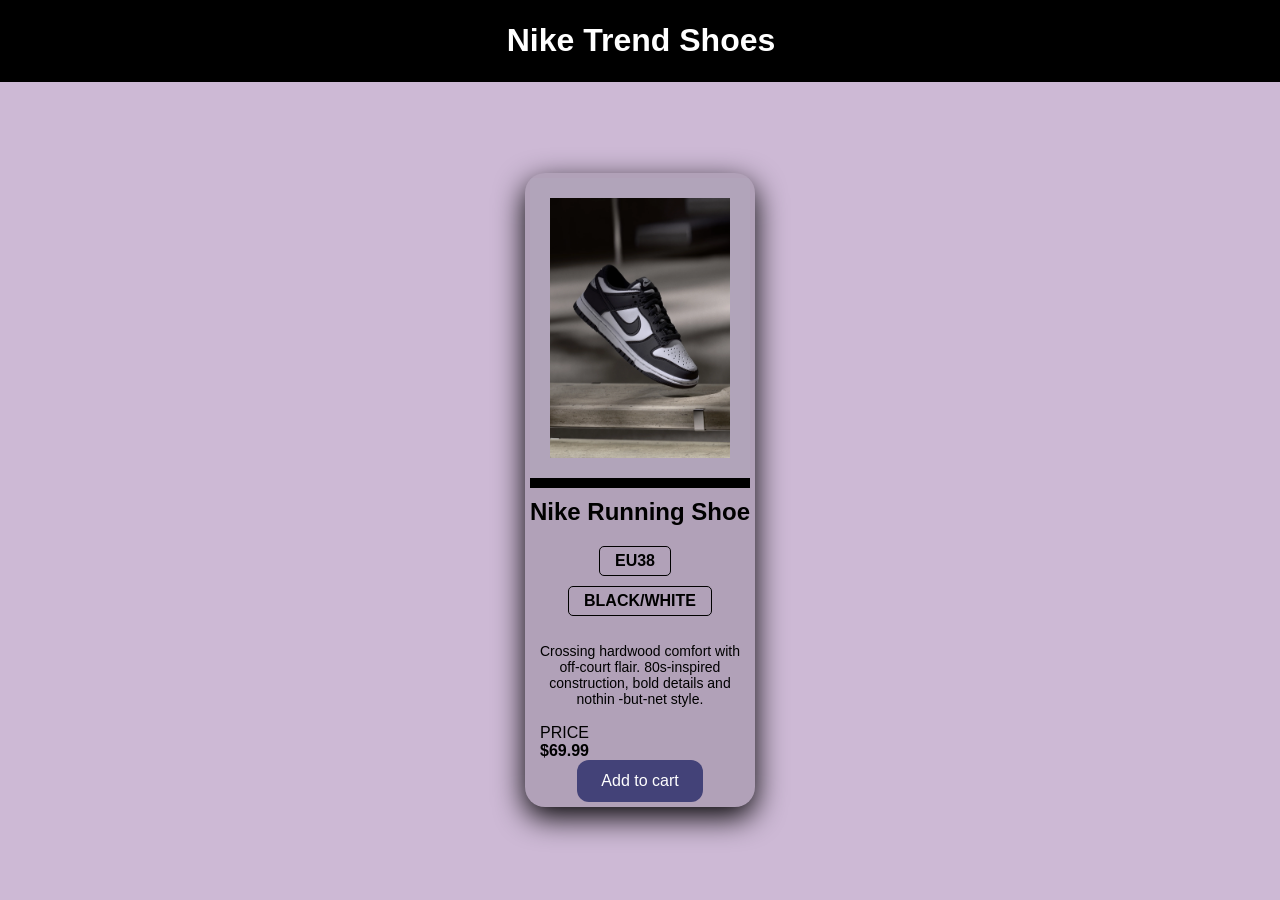
<file: html.4/index.html>
<html lang="en">

<head>
    <meta charset="UTF-8">
    <meta name="viewport" content="width=device-width, initial-scale=1.0">
    <title>Shoe Card</title>
    <link rel="stylesheet" href="style.css">
</head>

<body>
    <header class="fixedheader">
        <h1>Nike Trend Shoes</h1>
    </header>


    <div class="content">
        <a href="#" class="floatbtn1">♡</a>
        <a href="#" class="floatbtn2">🛒</a>
        <div class="img">
            <img src="nike.jpg" alt="shoe">
        </div>



        <h2>Nike Running Shoe</h2>

        <div>
            <span class="tag1">EU38</span>
            <span class="tag2">BLACK/WHITE</span>

        </div>

        <p>
            Crossing hardwood comfort with off-court flair.
            80s-inspired construction,
            bold details and nothin -but-net style.
        </p>
        <div>
            <div class="price1">PRICE</div>
            <div class="price">$69.99</div>
            <button class="box">Add to cart</button>
        </div>

    </div>

</body>

</html>
</file>
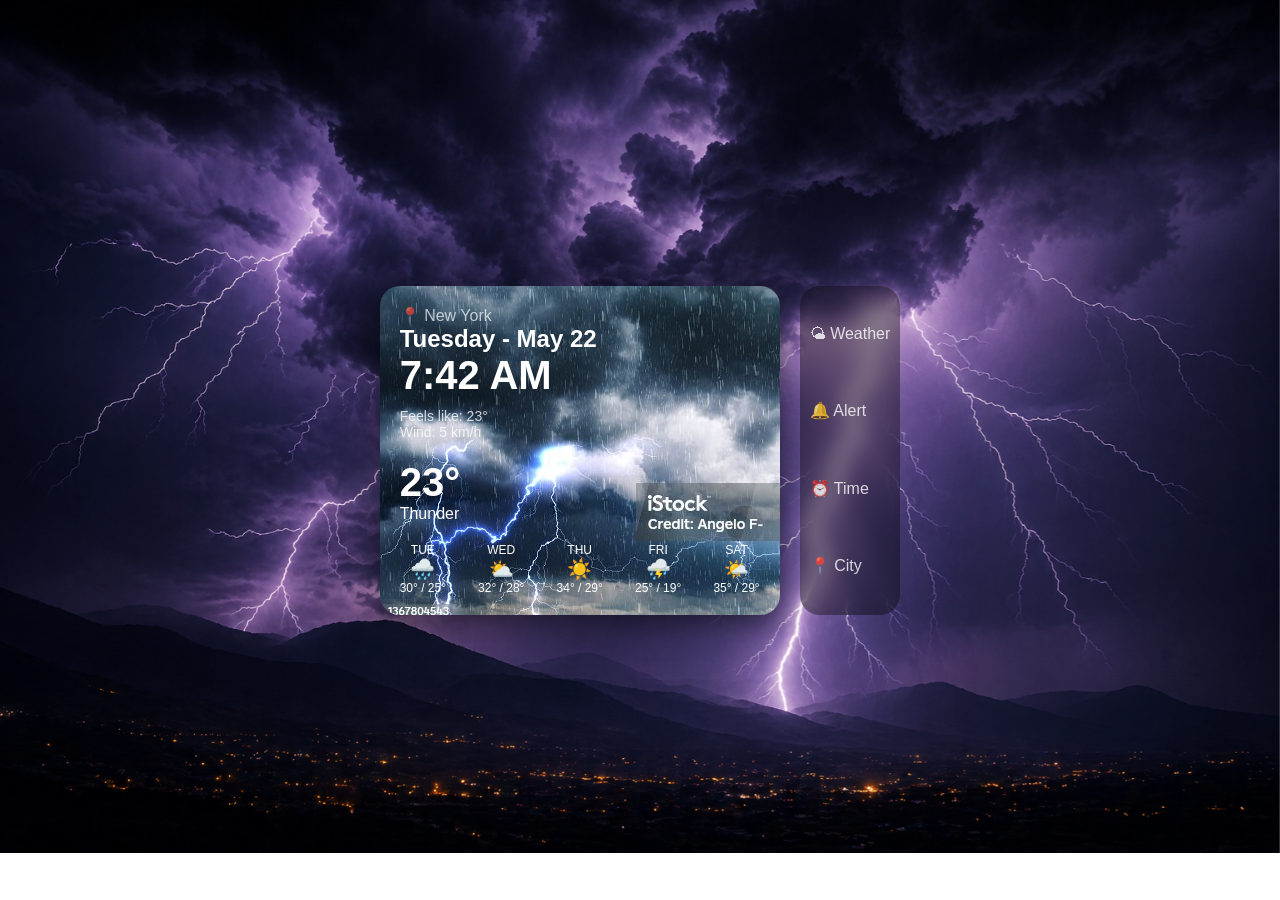
<file: html.5/index.html>
<!DOCTYPE html>
<html lang="en">

<head>
    <meta charset="UTF-8">
    <title>Weather Dashboard</title>
    <link rel="stylesheet" href="style.css">
</head>

<body>

    <div class="container">


        <div class="card">
            <div class="picture">
                <img src="weather.png" alt="rainy">
            </div>
            <div class="top">
                <p class="location">📍 New York</p>
                <h2>Tuesday - May 22</h2>
                <h1>7:42 AM</h1>

                <div class="info">
                    <p>Feels like: 23°</p>
                    <p>Wind: 5 km/h</p>
                </div>
            </div>

            <div class="weather-main">
                <h2>23°</h2>
                <p>Thunder</p>
            </div>

            <!-- WEEK -->
            <div class="week">
                <div class="day">
                    <p>TUE</p>
                    <span>🌧️</span>
                    <p>30° / 25°</p>
                </div>
                <div class="day">
                    <p>WED</p>
                    <span>⛅</span>
                    <p>32° / 28°</p>
                </div>
                <div class="day">
                    <p>THU</p>
                    <span>☀️</span>
                    <p>34° / 29°</p>
                </div>
                <div class="day">
                    <p>FRI</p>
                    <span>⛈️</span>
                    <p>25° / 19°</p>
                </div>
                <div class="day">
                    <p>SAT</p>
                    <span>🌤️</span>
                    <p>35° / 29°</p>
                </div>
            </div>
        </div>


        <div class="sidebar">
            <p>🌤 Weather</p>
            <p>🔔 Alert</p>
            <p>⏰ Time</p>
            <p>📍 City</p>
        </div>

    </div>

</body>

</html>
</file>
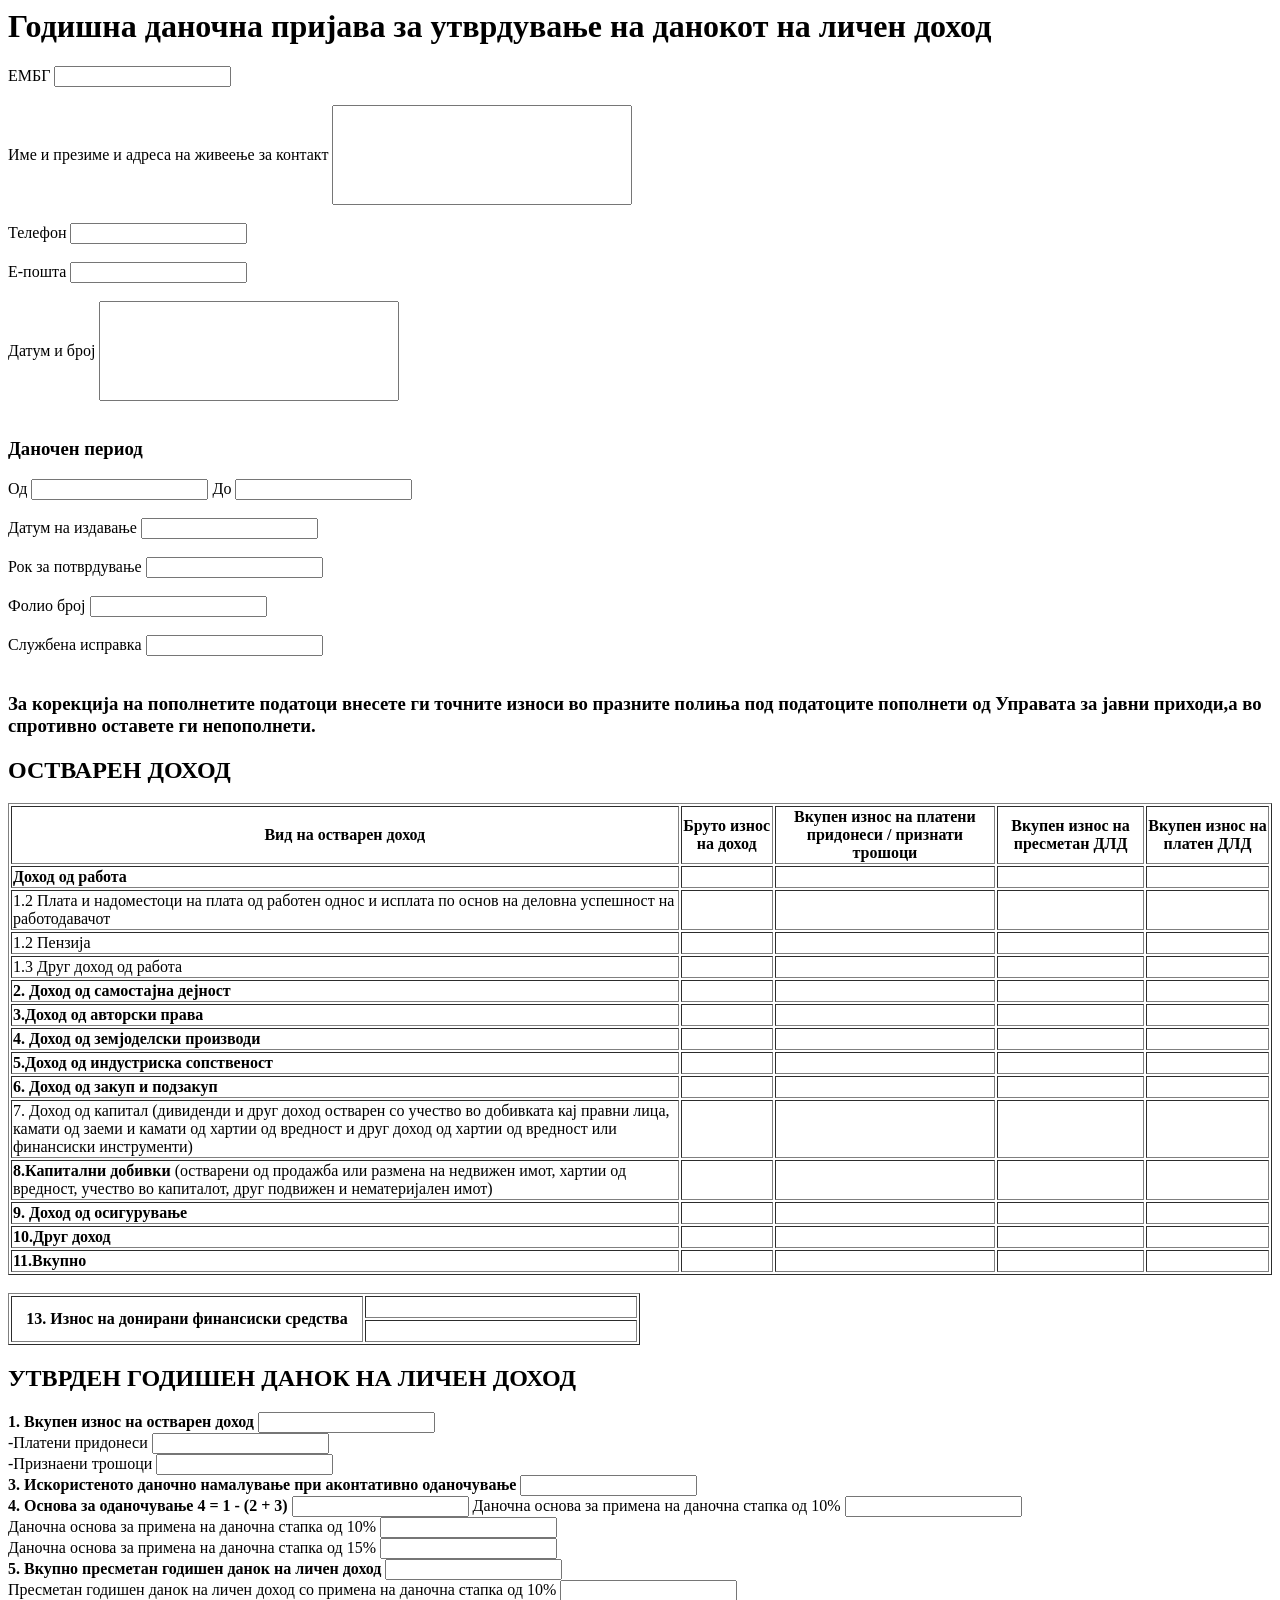
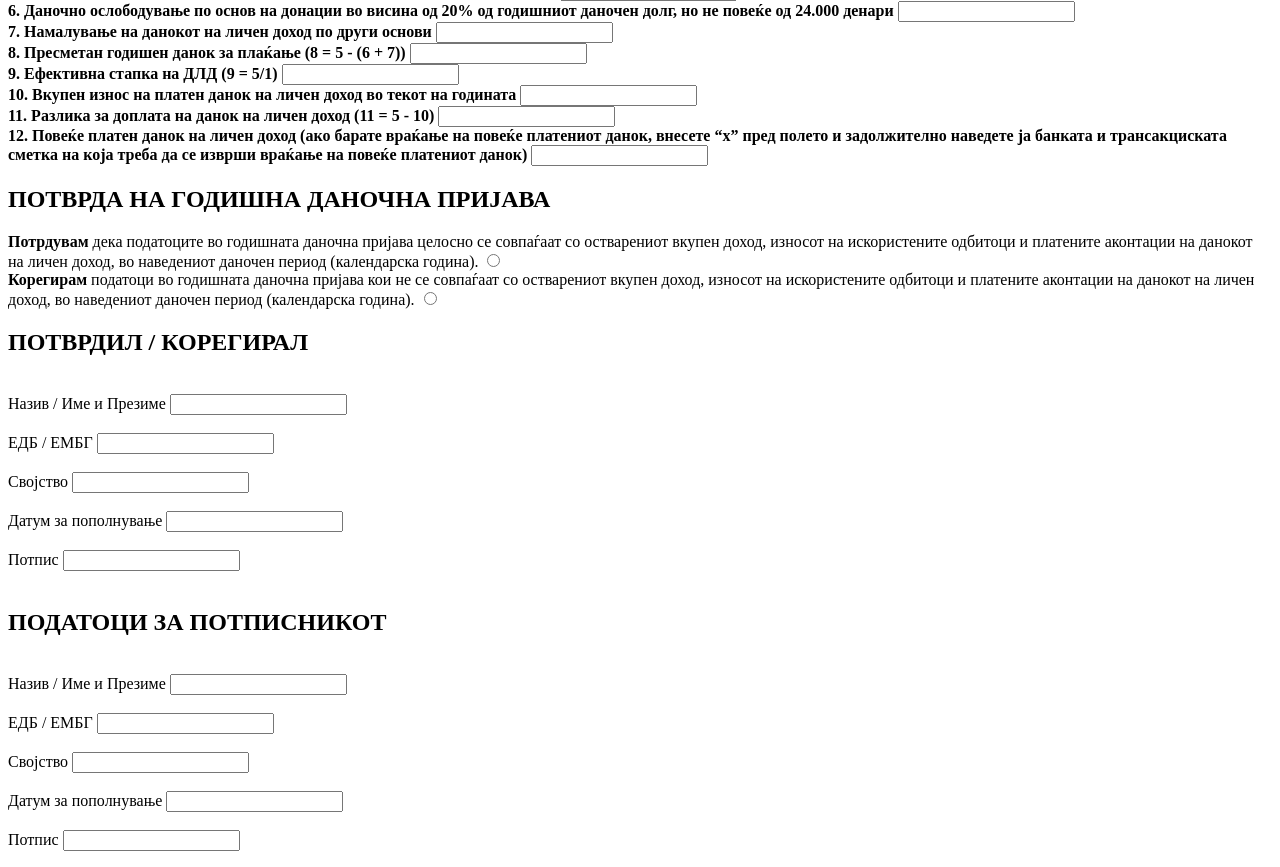
<file: domasnaujp.html>
<html lang="en">

<head>
    <meta charset="UTF-8">
    <meta name="viewport" content="width=device-width, initial-scale=1.0">
    <title>Domasno</title>
</head>

<body>
    <h1>Годишна даночна пријава за
        утврдување на данокот на личен доход
    </h1>
    <label for="text">ЕМБГ</label>
    <input type="text" id="text">
    <br> <br>

    <label for="danok">Име и презиме и адреса на живеење за контакт</label>

    <input type="text" id="danok" name="ime i prezime i kontakt" style="width: 300px;height: 100px;">

    <br>

    <br>
    <label for=" telefon">Телефон</label>
    <input type="text" name="telefon" id="telefon">
    <br><br>
    <label for="text">Е-пошта</label>
    <input type="text" name="email" id="email">
    <br><br>
    <label for="datum">Датум и број</label>
    <input type="text" name="datum i broj" id="datum" style="width: 300px; height: 100px;">
    <br><br>
    <h3>Даночен период</h3>

    <form>
        <label for="od">Од</label>
        <input type="text" id="od" name="od">
        <label for="do">До</label>
        <input type="text" id="do" name="do">
        <br><br>

        <label for="izdavanje">Датум на издавање</label>
        <input type="text" name="datum-na-izdavanje" id="izdavanje">
        <br> <br>

        <label for="">Рок за потврдување</label>
        <input type="text" name="rok" id="rok">
        <br><br>
        <label for="folio">Фолио број</label>
        <input type="text" name="folio" id="folio">

        <br><br>
        <label for="sluzbenaispravka">Службена исправка</label>
        <input type="text" name="sluzbenaispravka" id="sluzbenaispravka">
        <br><br>


        <h3>За корекција на пополнетите податоци внесете ги точните износи во празните полиња под податоците
            пополнети од Управата за јавни приходи,a во спротивно оставете ги непополнети.</h3>

        <h2>ОСТВАРЕН ДОХОД</h2>

        <table border="1">
            <tr>
                <th>Вид на остварен доход</th>
                <th>Бруто износ на доход</th>
                <th>Вкупен износ на платени придонеси / признати трошоци</th>
                <th>Вкупен износ на пресметан ДЛД</th>
                <th>Вкупен износ на платен ДЛД</th>
            </tr>
            <tr>
                <td><b> Доход од работа</b></td>
                <td></td>
                <td></td>
                <td></td>
                <td></td>


            </tr>

            <tr>
                <td>1.2 Плата и надоместоци на плата од работен однос и исплата
                    по основ на деловна успешност на работодавачот </td>
                <td></td>
                <td></td>
                <td></td>
                <td></td>
            </tr>
            <tr>
                <td>1.2 Пензија</td>
                <td></td>
                <td></td>
                <td></td>
                <td></td>
            </tr>
            <tr>
                <td>1.3 Друг доход од работа</td>
                <td></td>
                <td></td>
                <td></td>
                <td></td>

            </tr>
            <tr>
                <td><b>2. Доход од самостајна дејност</b> </td>
                <td></td>
                <td></td>
                <td></td>
                <td></td>
            </tr>

            <tr>
                <td><b>3.Доход од авторски права</b></td>
                <td></td>
                <td></td>
                <td></td>
                <td></td>

            </tr>
            <tr>
                <td><b>4. Доход од земјоделски производи</b></td>
                <td></td>
                <td></td>
                <td></td>
                <td></td>
            </tr>
            <tr>
                <td><b>5.Доход од индустриска сопственост</b></td>
                <td></td>
                <td></td>
                <td></td>
                <td></td>
            </tr>
            <tr>
                <td><b>6. Доход од закуп и подзакуп</b></td>
                <td></td>
                <td></td>
                <td></td>
                <td></td>
            </tr>
            <tr>
                <td><b></b>7. Доход од капитал</b> (дивиденди и друг доход остварен со учество во
                    добивката кај правни лица, камати од заеми и камати од хартии од вредност и
                    друг доход од хартии од вредност или финансиски инструменти)</td>
                <td></td>
                <td></td>
                <td></td>
                <td></td>
            </tr>
            <tr>
                <td><b>8.Капитални добивки</b> (остварени од продажба или размена на недвижен
                    имот, хартии од вредност, учество во капиталот, друг подвижен и
                    нематеријален имот)</td>
                <td></td>
                <td></td>
                <td></td>
                <td></td>
            </tr>
            <tr>
                <td><b>9. Доход од осигурување</b></td>
                <td></td>
                <td></td>
                <td></td>
                <td></td>

            </tr>
            <tr>
                <td><b>10.Друг доход</b></td>
                <td></td>
                <td></td>
                <td></td>
                <td></td>
            </tr>
            <tr>
                <td><b>11.Вкупно</b></td>
                <td></td>
                <td></td>
                <td></td>
                <td></td>
            </tr>


        </table>
        <table border="1" width="50%" cellpadding="10">
            <tr>
                <th rowspan="3">13. Износ на донирани финансиски средства</th>
                <td width="250px;"></td>
            </tr>
            <tr>
                <td width="250px;"></td>
                <br>





        </table>
        </table>



        <h2>УТВРДЕН ГОДИШЕН ДАНОК НА ЛИЧЕН ДОХОД</h2>
        <label> <b>1. Вкупен износ на остварен доход </b></label>
        <input type="text">
        <br>
        <label>-Платени придонеси</label>
        <input type="text">
        <br>
        <label>-Признаeни трошоци</label>
        <input type="text">
        <br>
        <label><b>3. Искористеното даночно намалување при аконтативно оданочување</b></label>
        <input type="text">
        <br>
        <label><b>4. Основа за оданочување 4 = 1 - (2 + 3)</b></label>
        <input type="text">
        <label>Даночна основа за примена на даночна стапка од 10%</label>
        <input type="text" name="" id="">
        <br>
        <label>Даночна основа за примена на даночна стапка од 10%</label>
        <input type="text">
        <br>
        <label>Даночна основа за примена на даночна стапка од 15%</label>
        <input type="text" name="" id="">
        <br>
        <label><b>5. Вкупно пресметан годишен данок на личен доход</b></label>
        <input type="text">
        <br>
        <label> Пресметан годишен данок на личен доход со примена на даночна стапка од 10%</label>
        <input type="text">
        <br>

        <label><b>6. Даночно ослободување по основ на донации во висина од 20% од годишниот даночен долг, но не повеќе
                од
                24.000 денари</b></label>
        <input type="text">
        <br>


        <label><b>7. Намалување на данокот на личен доход по други основи</b></label>
        <input type="text"><br>

        <label><b>8. Пресметан годишен данок за плаќање (8 = 5 - (6 + 7))</b></label>
        <input type="text"><br>

        <label><b>9. Ефективна стапка на ДЛД (9 = 5/1)</b></label>
        <input type="text"><br>

        <label><b>10. Вкупен износ на платен данок на личен доход во текот на годината</b></label>
        <input type="text"><br>

        <label><b>11. Разлика за доплата на данок на личен доход (11 = 5 - 10)</b></label>
        <input type="text"><br>

        <label><b>12. Повеќе платен данок на личен доход</b></label>
        <label><b>(ако барате враќање на повеќе платениот данок, внесете “x” пред полето и задолжително наведете ја
                банката и трансакциската сметка на која треба да се изврши враќање на повеќе платениот
                данок)</b></label>
        <input type="text">

        <h2>ПОТВРДА НА ГОДИШНА ДАНОЧНА ПРИЈАВА</h2>
        <label for="potvrduvam"><b>Потрдувам </b>дека податоците во годишната даночна пријава целосно се совпаѓаат со
            остварениот вкупен доход, износот на искористените
            одбитоци и платените аконтации на данокот на личен доход, во наведениот даночен период (календарска
            година).</label>
        <input type="radio" id="potvrduvam">
        <br>

        <label for="koregiram"><b>Корегирам</b> податоци во годишната даночна пријава кои не се совпаѓаат со остварениот
            вкупен
            доход, износот на искористените одбитоци
            и платените аконтации на данокот на личен доход, во наведениот даночен период (календарска година).
        </label>
        <input type="radio" name="correct" id="koregiram">

        <h2>ПOТВРДИЛ / КОРЕГИРАЛ</h2>
        <br>
        <label for="">Назив / Име и Презиме</label>
        <input type="text" name="" id="">
        <br> <br>
        <label for="">ЕДБ / ЕМБГ</label>
        <input type="text" name="" id="">
        <br> <br>
        <label for="">Својство</label>
        <input type="text" name="" id="">
        <br> <br>
        <label for="">Датум за пополнување</label>
        <input type="text" name="" id="">
        <br><br>
        <label for="">Потпис</label>
        <input type="text" name="" id="">
        <br>

        <br>

        <h2>ПОДАТОЦИ ЗА ПОТПИСНИКОТ</h2>
        <br>
        <label for="">Назив / Име и Презиме</label>
        <input type="text" name="" id="">
        <br> <br>
        <label for="">ЕДБ / ЕМБГ</label>
        <input type="text" name="" id="">
        <br> <br>
        <label for="">Својство</label>
        <input type="text" name="" id="">
        <br> <br>
        <label for="">Датум за пополнување</label>
        <input type="text" name="" id="">
        <br><br>
        <label for="">Потпис</label>
        <input type="text" name="" id="">
        <br>















    </form>

</body>

</html>
</file>
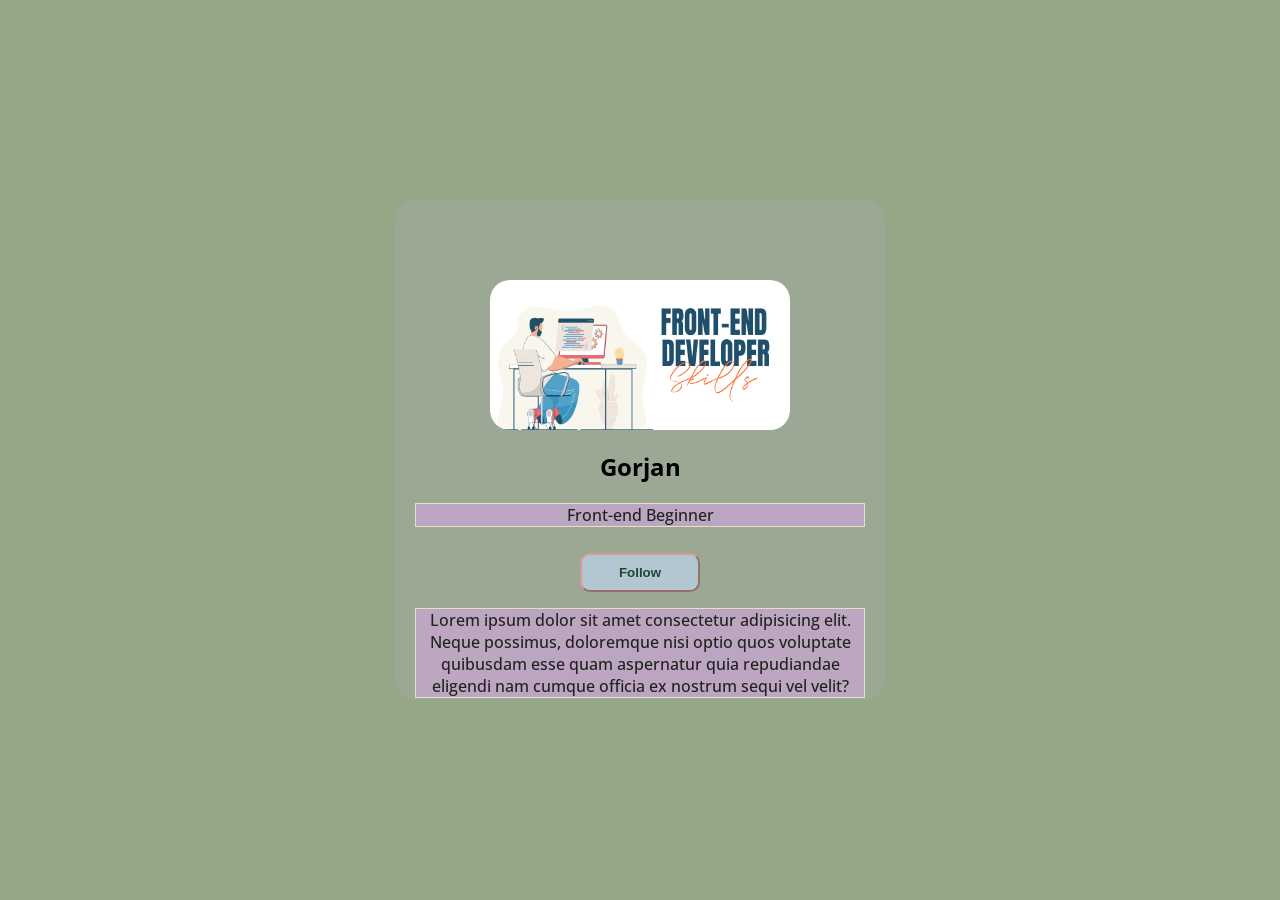
<file: html.7/html.html>
<html lang="en">

<head>
    <meta charset="UTF-8">
    <meta name="viewport" content="width=device-width, initial-scale=1.0">
    <title>Dashboard</title>
    <link rel="stylesheet" href="style.css">
    <link
        href="https://fonts.googleapis.com/css2?family=Inter:ital,opsz,wght@0,14..32,100..900;1,14..32,100..900&family=Open+Sans:ital,wght@0,300..800;1,300..800&display=swap"
        rel="stylesheet">
</head>

<body>

    <div class="container">
        <div class="card">
            <img src="frontend.developer.png" alt="frontend">
            <h2>Gorjan</h2>
            <p>Front-end Beginner</p>
            <button>Follow</button>
            <p class="lorem">Lorem ipsum dolor sit amet consectetur adipisicing elit. Neque possimus, doloremque nisi
                optio quos
                voluptate quibusdam esse quam aspernatur quia repudiandae eligendi nam cumque officia ex nostrum sequi
                vel velit?</p>
        </div>
    </div>





</body>

</html>
</file>
<file: html.4/style.css>
body {
    background: #cdb9d5;
    font-family: arial, sans-serif;
    display: flex;
    justify-content: center;
    align-items: center;
    min-height: 100vh;
    margin: 0;
}


.content {
    width: 220px;
    background: #b1a1b8;
    overflow: hidden;
    border-radius: 20px;
    box-shadow: 0 10px 30px;
    text-align: center;
    padding: 5px 5px;
    align-items: center;
    position: relative;
    margin-top: 80px;



}

.img {
    background: #b4cfd110;
    padding: 20px;
    text-align: center;
    box-shadow: 0 10px;





}

.img img {
    width: 100%;
}

h2 {

    font-weight: 600;



}


.tag1 {
    display: inline-block;
    border: 1px solid black;
    padding: 5px 15px;
    border-radius: 5px;
    font-weight: bold;
    margin-bottom: 10px;
    text-transform: uppercase;
    margin-right: 10px;

}

.tag2 {
    display: inline-block;
    border: 1px solid black;
    padding: 5px 15px;
    border-radius: 5px;
    font-weight: bold;
    margin-bottom: 10px;
    text-transform: uppercase;

}

p {
    padding: 3px;
    font-size: 14px;
    line-height: 1, 4;

}

.price1 {
    padding-left: 10px;
    text-align: left;

}

.price {
    font-weight: bold;
    text-align: left;
    padding-left: 10px;
}

.box {
    text-align: right;
    padding-left: 45px;
    padding-bottom: 45px;
    background-color: #434278;
    color: white;
    padding: 12px 24px;
    border: none;
    border-radius: 12px;
    font-size: 16px;
    font-weight: 500;
    cursor: pointer;
    transition: 0.3s;



}


.box:hover {
    background-color: #2b2a52;
    transform: scale (1.05);


}

.fixedheader {
    position: fixed;
    background: black;
    top: 0;
    left: 0;
    padding: 1px;
    color: white;
    width: 100%;
    z-index: 1000;
    text-align: center;
}

.floatbtn1 {
    position: absolute;
    top: 15px;
    left: 15px;
    text-decoration: none;
    font-size: 20px;

}

.floatbtn2 {
    position: absolute;
    top: 15px;
    right: 15px;
    text-decoration: none;
    font-size: 20px;
}

.floatbtn1,
.floatbtn2 {
    position: absolute;
    top: 15px;
    font-size: 20px;
    text-decoration: none;
    background: white;
    padding: 8px;
    border-radius: 50%;

    opacity: 0;
    transition: 0.3s;
}

.content:hover .floatbtn1,
.content:hover .floatbtn2 {
    opacity: 1;
}

.content {
    transition: 0.6s;
}

.content:hover {
    transform: translateY(-10px);
}
</file>
<file: html.5/style.css>
* {
    margin: 0;
    padding: 0;
    box-sizing: border-box;
    font-family: Arial, sans-serif;
}

body {
    height: 100vh;
    display: flex;
    justify-content: center;
    align-items: center;


}

.picture {
    position: fixed;
    top: 0;
    left: 0;
    width: 100%;
    height: 100%;
    z-index: -1;
}

.picture img {
    width: 100%;



}

.container {
    display: flex;
    gap: 20px;
}


.card {
    width: 400px;
    padding: 20px;
    border-radius: 20px;
    color: white;

    background-image: url(google.jpg);
    box-shadow: 0 10px 30px rgba(0, 0, 0, 0.5);
}

.top h1 {
    font-size: 40px;
}

.location {
    opacity: 0.7;
}

.info {
    margin-top: 10px;
    font-size: 14px;
    opacity: 0.8;
}

.weather-main {
    margin: 20px 0;
}

.weather-main h2 {
    font-size: 40px;
}


.week {
    display: flex;
    justify-content: space-between;
    margin-top: 20px;
}

.day {
    text-align: center;
    font-size: 12px;
}

.day span {
    font-size: 20px;
}


.sidebar {
    display: flex;
    flex-direction: column;
    justify-content: space-around;
    padding: 10px;
    border-radius: 20px;
    color: white;
    background: rgba(0, 0, 0, 0.4);
    backdrop-filter: blur(10px);
}

.sidebar p {
    cursor: pointer;
    opacity: 0.8;
    transition: 0.3s;
}

.sidebar p:hover {
    opacity: 1;
    transform: translateX(3px);
}
</file>
<file: html.7/style.css>
body {
    margin: 0;
    font-family: 'Segoe UI', Tahoma, Geneva, Verdana, sans-serif;


}

.container {
    display: flex;
    justify-content: center;
    align-items: center;
    height: 100vh;
    background: #94a887;

}

.card {
    background: rgb(155, 168, 148);
    padding: 20px;
    width: 450px;
    text-align: center;
    border-radius: 20px;
    height: 400px;
    padding-top: 80px;
    overflow: hidden;

}

.card img {
    width: 300px;
    height: 150px;
    border-radius: 20px;


}

button {
    margin-top: 10px;
    padding: 10px;
    width: 120px;
    border-color: #eb9595;
    background: rgb(184, 207, 226);
    color: rgb(0, 48, 26);
    opacity: 0.8;
    border-radius: 10px;
    font-weight: 800;
    font-family: 'Gill Sans', 'Gill Sans MT', Calibri, 'Trebuchet MS', sans-serif;
    cursor: pointer;



}

button:hover {
    opacity: 1;
}

h2 {
    padding: 0;

    font-family: "Open Sans", sans-serif;

}

p {
    font-family: "Open Sans", sans-serif;
    border: 1px solid black;
    border-color: antiquewhite;
    background-color: rgb(197, 165, 203);
    font-weight: 500;
    opacity: 0.8;
    cursor: pointer;

}

p:hover {
    opacity: 1;
}

.lorem {}
</file>
